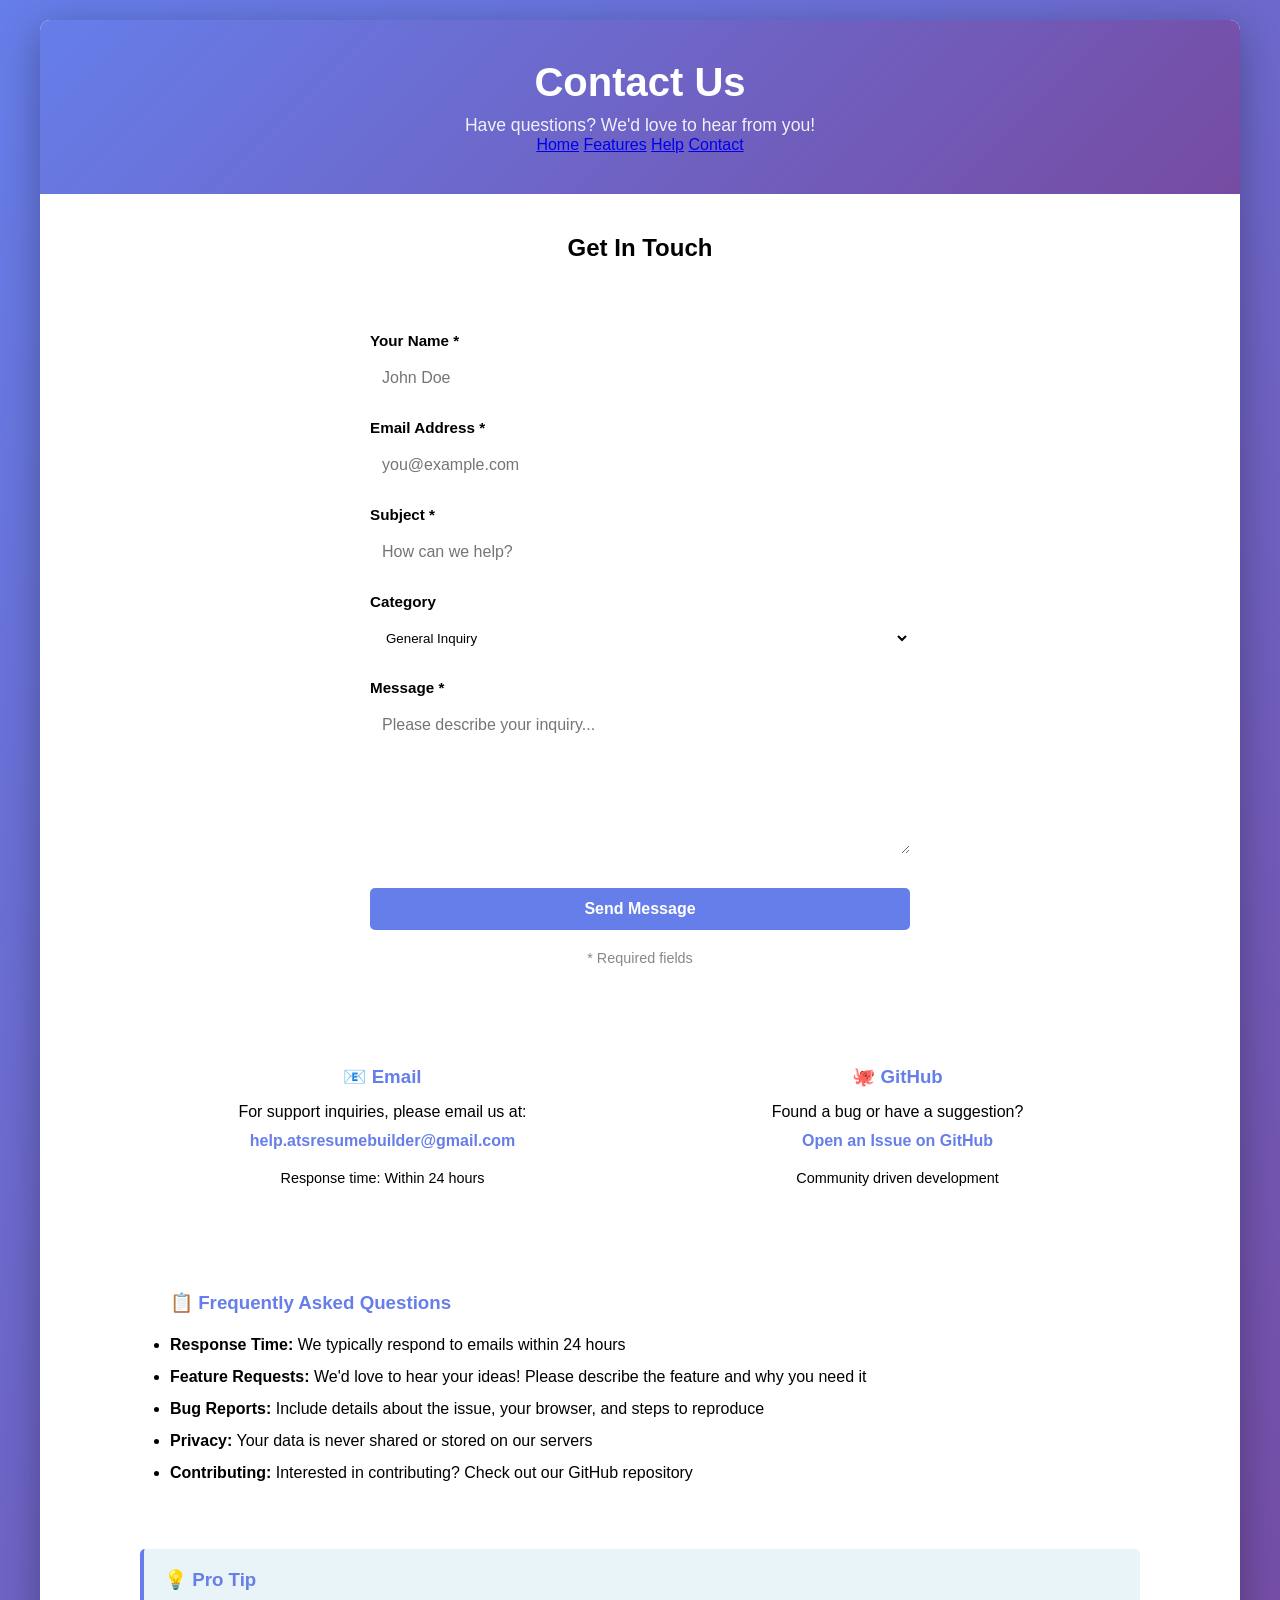
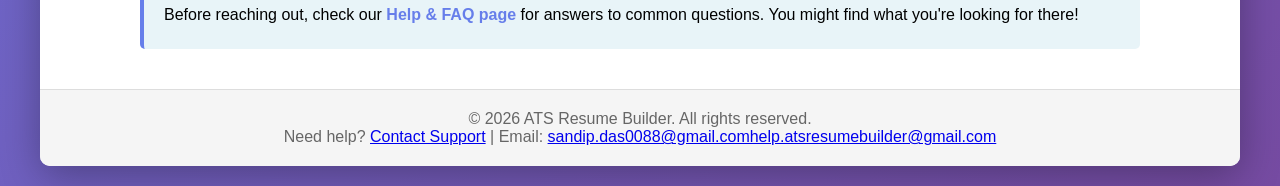
<file: contact.html>
<!DOCTYPE html>
<html lang="en">
<head>
    <meta charset="UTF-8">
    <meta name="viewport" content="width=device-width, initial-scale=1.0">
    <title>Contact Us - ATS Resume Builder</title>
    <link rel="stylesheet" href="styles.css">
    <style>
        .contact-form {
            max-width: 600px;
            margin: 30px auto;
            padding: 30px;
            background: var(--light-bg);
            border-radius: 8px;
        }
        .form-group {
            margin-bottom: 20px;
        }
        .form-group label {
            display: block;
            margin-bottom: 8px;
            font-weight: 600;
            color: var(--text-color);
        }
        .form-group input,
        .form-group textarea {
            width: 100%;
            padding: 12px;
            border: 1px solid var(--border-color);
            border-radius: 5px;
            font-family: inherit;
            font-size: 1em;
            background: var(--bg-color);
            color: var(--text-color);
        }
        .form-group textarea {
            resize: vertical;
            min-height: 150px;
        }
        .submit-btn {
            width: 100%;
            padding: 12px;
            background: #667eea;
            color: white;
            border: none;
            border-radius: 5px;
            font-size: 1em;
            font-weight: 600;
            cursor: pointer;
            transition: background 0.3s;
        }
        .submit-btn:hover {
            background: #5568d3;
        }
        .contact-info {
            display: grid;
            grid-template-columns: 1fr 1fr;
            gap: 30px;
            margin-top: 50px;
        }
        .contact-card {
            padding: 20px;
            background: var(--light-bg);
            border-radius: 8px;
            text-align: center;
        }
        .contact-card h3 {
            color: #667eea;
            margin-bottom: 10px;
        }
        .contact-card p {
            color: var(--text-color);
            line-height: 1.8;
        }
        .contact-card a {
            color: #667eea;
            text-decoration: none;
            font-weight: 600;
        }
        .contact-card a:hover {
            text-decoration: underline;
        }
    </style>
</head>
<body>
    <div class="container">
        <header>
            <h1>Contact Us</h1>
            <p>Have questions? We'd love to hear from you!</p>
            <nav class="header-nav">
                <a href="index.html" class="nav-link">Home</a>
                <a href="features.html" class="nav-link">Features</a>
                <a href="help.html" class="nav-link">Help</a>
                <a href="contact.html" class="nav-link active">Contact</a>
            </nav>
        </header>

        <main style="display: block; padding: 40px;">
            <div style="max-width: 1000px; margin: 0 auto;">
                <h2 style="text-align: center; margin-bottom: 40px;">Get In Touch</h2>
                
                <div class="contact-form">
                    <form id="contactForm" onsubmit="handleSubmit(event)">
                        <div class="form-group">
                            <label for="name">Your Name *</label>
                            <input type="text" id="name" name="name" placeholder="John Doe" required>
                        </div>

                        <div class="form-group">
                            <label for="email">Email Address *</label>
                            <input type="email" id="email" name="email" placeholder="you@example.com" required>
                        </div>

                        <div class="form-group">
                            <label for="subject">Subject *</label>
                            <input type="text" id="subject" name="subject" placeholder="How can we help?" required>
                        </div>

                        <div class="form-group">
                            <label for="category">Category</label>
                            <select id="category" name="category" style="width: 100%; padding: 12px; border: 1px solid var(--border-color); border-radius: 5px; background: var(--bg-color); color: var(--text-color);">
                                <option value="general">General Inquiry</option>
                                <option value="bug">Bug Report</option>
                                <option value="feature">Feature Request</option>
                                <option value="feedback">Feedback</option>
                                <option value="other">Other</option>
                            </select>
                        </div>

                        <div class="form-group">
                            <label for="message">Message *</label>
                            <textarea id="message" name="message" placeholder="Please describe your inquiry..." required></textarea>
                        </div>

                        <button type="submit" class="submit-btn">Send Message</button>
                    </form>
                    <p style="text-align: center; margin-top: 20px; color: #888; font-size: 0.9em;">
                        * Required fields
                    </p>
                </div>

                <div class="contact-info">
                    <div class="contact-card">
                        <h3>📧 Email</h3>
                        <p>
                            For support inquiries, please email us at:<br>
                            <a href="mailto:help.atsresumebuilder@gmail.com">help.atsresumebuilder@gmail.com</a>
                        </p>
                        <p style="font-size: 0.9em; margin-top: 10px;">Response time: Within 24 hours</p>
                    </div>

                    <div class="contact-card">
                        <h3>🐙 GitHub</h3>
                        <p>
                            Found a bug or have a suggestion?<br>
                            <a href="https://github.com/sandipdas0088-jpg/ATS-Resume-By-Sandip" target="_blank">Open an Issue on GitHub</a>
                        </p>
                        <p style="font-size: 0.9em; margin-top: 10px;">Community driven development</p>
                    </div>
                </div>

                <div style="margin-top: 50px; padding: 30px; background: var(--light-bg); border-radius: 8px;">
                    <h3 style="color: #667eea; margin-bottom: 15px;">📋 Frequently Asked Questions</h3>
                    <ul style="line-height: 2; color: var(--text-color);">
                        <li><strong>Response Time:</strong> We typically respond to emails within 24 hours</li>
                        <li><strong>Feature Requests:</strong> We'd love to hear your ideas! Please describe the feature and why you need it</li>
                        <li><strong>Bug Reports:</strong> Include details about the issue, your browser, and steps to reproduce</li>
                        <li><strong>Privacy:</strong> Your data is never shared or stored on our servers</li>
                        <li><strong>Contributing:</strong> Interested in contributing? Check out our GitHub repository</li>
                    </ul>
                </div>

                <div style="margin-top: 30px; padding: 20px; background: #e8f4f8; border-left: 4px solid #667eea; border-radius: 5px;">
                    <h3 style="color: #667eea; margin-bottom: 10px;">💡 Pro Tip</h3>
                    <p style="color: var(--text-color); line-height: 1.8;">
                        Before reaching out, check our <a href="help.html" style="color: #667eea; font-weight: bold; text-decoration: none;">Help & FAQ page</a> 
                        for answers to common questions. You might find what you're looking for there!
                    </p>
                </div>
            </div>
        </main>

        <footer>
            <p>&copy; 2026 ATS Resume Builder. All rights reserved.</p>
            <p>Need help? <a href="contact.html">Contact Support</a> | Email: <a href="mailto:help.atsresumebuilder@gmail.com">sandip.das0088@gmail.comhelp.atsresumebuilder@gmail.com</a></p>
        </footer>
    </div>

    <script>
        function handleSubmit(event) {
            event.preventDefault();
            
            const name = document.getElementById('name').value;
            const email = document.getElementById('email').value;
            const subject = document.getElementById('subject').value;
            const message = document.getElementById('message').value;
            
            // Construct mailto link
            const mailtoLink = `mailto:help.atsresumebuilder@gmail.com?subject=${encodeURIComponent(subject)}&body=${encodeURIComponent(`From: ${name} (${email})\n\n${message}`)}`;
            
            window.location.href = mailtoLink;
            
            // Alert user
            alert('Opening email client. If it doesn\'t open, please email us directly at help.atsresumebuilder@gmail.com');
            
            // Reset form
            document.getElementById('contactForm').reset();
        }
    </script>
</body>
</html>
</file>
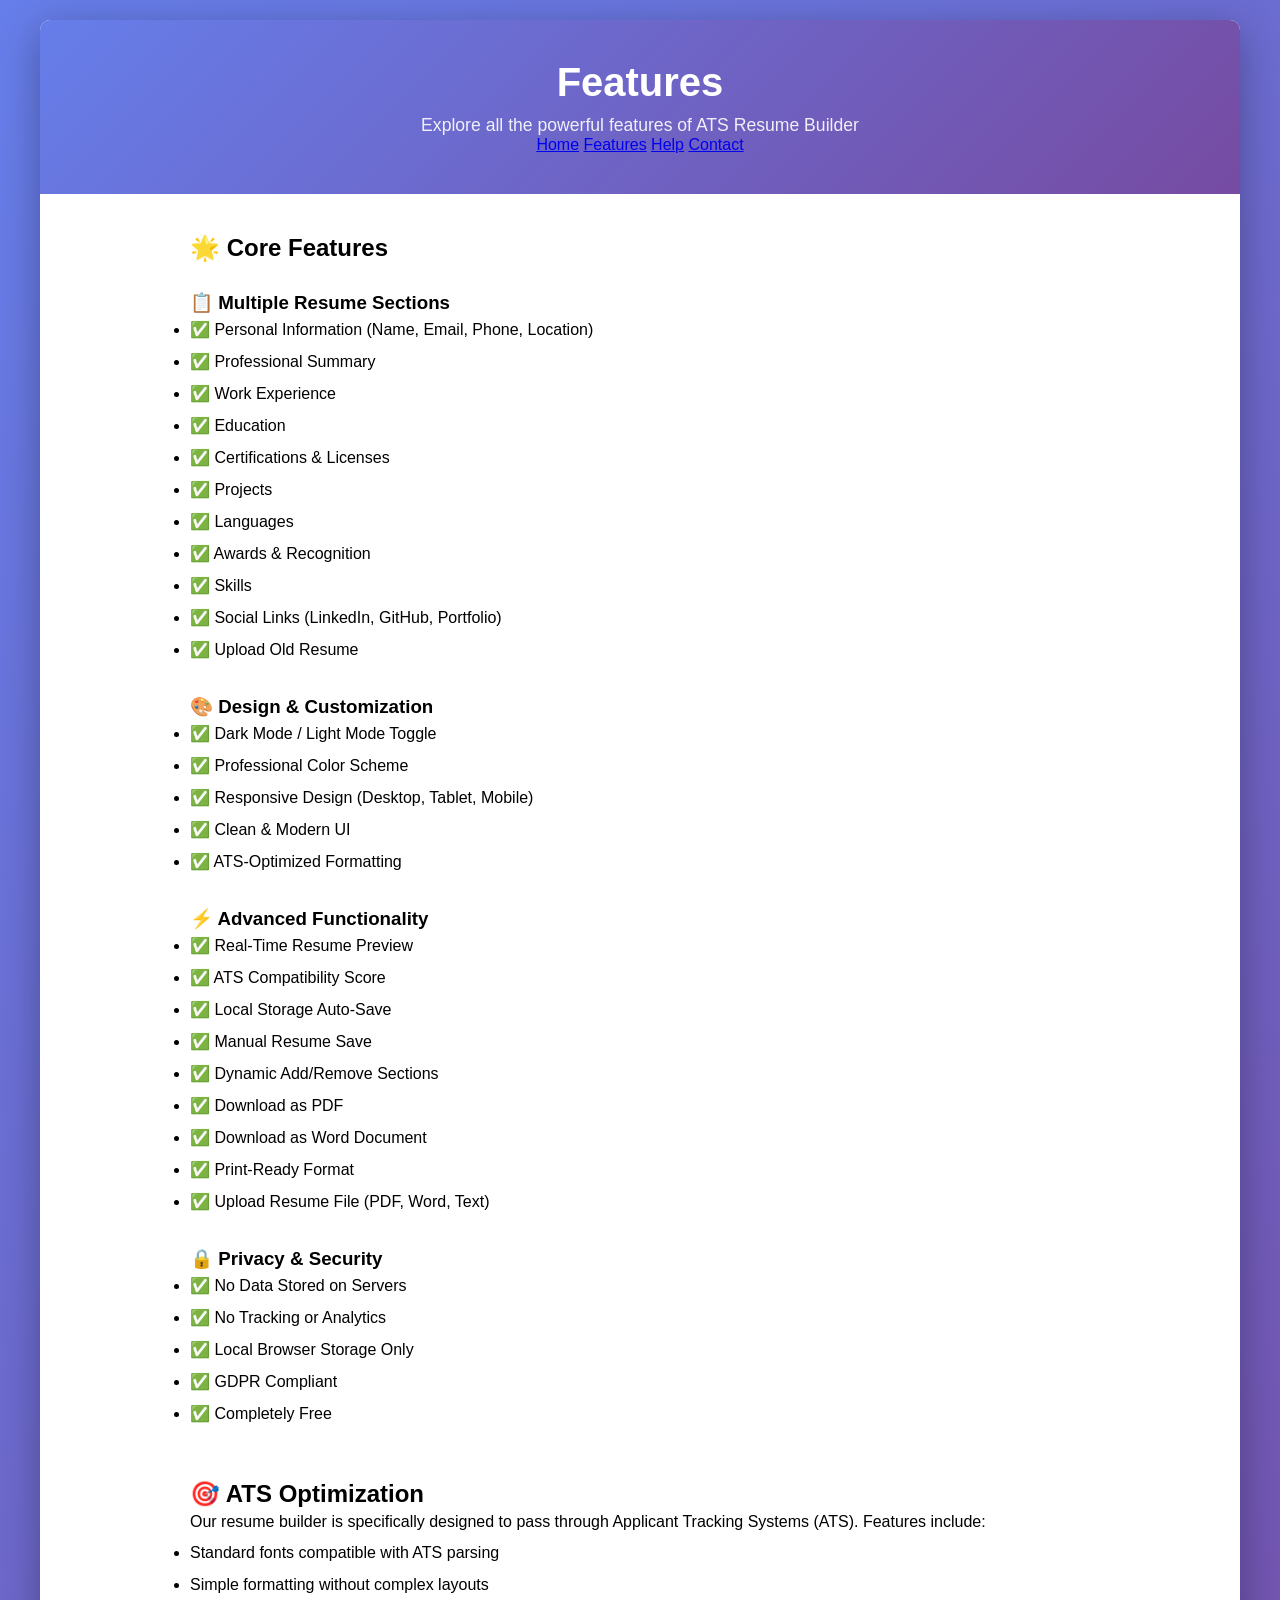
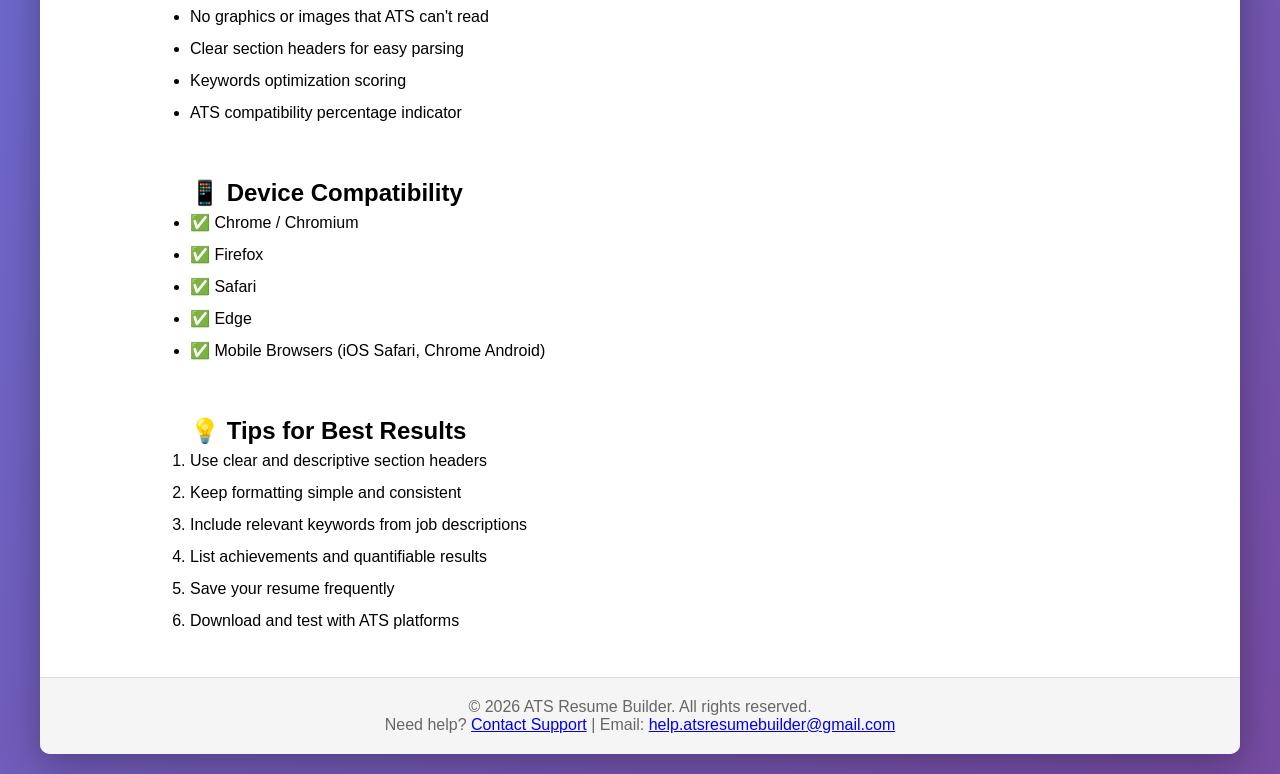
<file: features.html>
<!DOCTYPE html>
<html lang="en">
<head>
    <meta charset="UTF-8">
    <meta name="viewport" content="width=device-width, initial-scale=1.0">
    <title>Features - ATS Resume Builder</title>
    <link rel="stylesheet" href="styles.css">
</head>
<body>
    <div class="container">
        <header>
            <h1>Features</h1>
            <p>Explore all the powerful features of ATS Resume Builder</p>
            <nav class="header-nav">
                <a href="index.html" class="nav-link">Home</a>
                <a href="features.html" class="nav-link active">Features</a>
                <a href="help.html" class="nav-link">Help</a>
                <a href="contact.html" class="nav-link">Contact</a>
            </nav>
        </header>

        <main style="display: block; padding: 40px;">
            <div style="max-width: 900px; margin: 0 auto;">
                <h2>🌟 Core Features</h2>
                
                <div style="margin: 30px 0;">
                    <h3>📋 Multiple Resume Sections</h3>
                    <ul style="line-height: 2;">
                        <li>✅ Personal Information (Name, Email, Phone, Location)</li>
                        <li>✅ Professional Summary</li>
                        <li>✅ Work Experience</li>
                        <li>✅ Education</li>
                        <li>✅ Certifications & Licenses</li>
                        <li>✅ Projects</li>
                        <li>✅ Languages</li>
                        <li>✅ Awards & Recognition</li>
                        <li>✅ Skills</li>
                        <li>✅ Social Links (LinkedIn, GitHub, Portfolio)</li>
                        <li>✅ Upload Old Resume</li>
                    </ul>
                </div>

                <div style="margin: 30px 0;">
                    <h3>🎨 Design & Customization</h3>
                    <ul style="line-height: 2;">
                        <li>✅ Dark Mode / Light Mode Toggle</li>
                        <li>✅ Professional Color Scheme</li>
                        <li>✅ Responsive Design (Desktop, Tablet, Mobile)</li>
                        <li>✅ Clean & Modern UI</li>
                        <li>✅ ATS-Optimized Formatting</li>
                    </ul>
                </div>

                <div style="margin: 30px 0;">
                    <h3>⚡ Advanced Functionality</h3>
                    <ul style="line-height: 2;">
                        <li>✅ Real-Time Resume Preview</li>
                        <li>✅ ATS Compatibility Score</li>
                        <li>✅ Local Storage Auto-Save</li>
                        <li>✅ Manual Resume Save</li>
                        <li>✅ Dynamic Add/Remove Sections</li>
                        <li>✅ Download as PDF</li>
                        <li>✅ Download as Word Document</li>
                        <li>✅ Print-Ready Format</li>
                        <li>✅ Upload Resume File (PDF, Word, Text)</li>
                    </ul>
                </div>

                <div style="margin: 30px 0;">
                    <h3>🔒 Privacy & Security</h3>
                    <ul style="line-height: 2;">
                        <li>✅ No Data Stored on Servers</li>
                        <li>✅ No Tracking or Analytics</li>
                        <li>✅ Local Browser Storage Only</li>
                        <li>✅ GDPR Compliant</li>
                        <li>✅ Completely Free</li>
                    </ul>
                </div>

                <h2 style="margin-top: 50px;">🎯 ATS Optimization</h2>
                <p style="line-height: 1.8;">
                    Our resume builder is specifically designed to pass through Applicant Tracking Systems (ATS). 
                    Features include:
                </p>
                <ul style="line-height: 2;">
                    <li>Standard fonts compatible with ATS parsing</li>
                    <li>Simple formatting without complex layouts</li>
                    <li>No graphics or images that ATS can't read</li>
                    <li>Clear section headers for easy parsing</li>
                    <li>Keywords optimization scoring</li>
                    <li>ATS compatibility percentage indicator</li>
                </ul>

                <h2 style="margin-top: 50px;">📱 Device Compatibility</h2>
                <ul style="line-height: 2;">
                    <li>✅ Chrome / Chromium</li>
                    <li>✅ Firefox</li>
                    <li>✅ Safari</li>
                    <li>✅ Edge</li>
                    <li>✅ Mobile Browsers (iOS Safari, Chrome Android)</li>
                </ul>

                <h2 style="margin-top: 50px;">💡 Tips for Best Results</h2>
                <ol style="line-height: 2;">
                    <li>Use clear and descriptive section headers</li>
                    <li>Keep formatting simple and consistent</li>
                    <li>Include relevant keywords from job descriptions</li>
                    <li>List achievements and quantifiable results</li>
                    <li>Save your resume frequently</li>
                    <li>Download and test with ATS platforms</li>
                </ol>
            </div>
        </main>

        <footer>
            <p>&copy; 2026 ATS Resume Builder. All rights reserved.</p>
            <p>Need help? <a href="contact.html">Contact Support</a> | Email: <a href="mailto:help.atsresumebuilder@gmail.com">help.atsresumebuilder@gmail.com</a></p>
        </footer>
    </div>
</body>
</html>
</file>
<file: styles.css>
* {
    margin: 0;
    padding: 0;
    box-sizing: border-box;
}

body {
    font-family: 'Segoe UI', Tahoma, Geneva, Verdana, sans-serif;
    background: linear-gradient(135deg, #667eea 0%, #764ba2 100%);
    min-height: 100vh;
    padding: 20px;
}

.container {
    max-width: 1200px;
    margin: 0 auto;
    background: white;
    border-radius: 10px;
    box-shadow: 0 10px 40px rgba(0, 0, 0, 0.3);
    overflow: hidden;
}

header {
    background: linear-gradient(135deg, #667eea 0%, #764ba2 100%);
    color: white;
    padding: 40px 20px;
    text-align: center;
}

header h1 {
    font-size: 2.5em;
    margin-bottom: 10px;
}

header p {
    font-size: 1.1em;
    opacity: 0.9;
}

main {
    display: grid;
    grid-template-columns: 1fr 1fr;
    gap: 40px;
    padding: 40px;
}

.form-section,
.preview-section {
    min-height: 400px;
}

.preview-section h2 {
    margin-bottom: 20px;
    color: #333;
}

fieldset {
    border: 2px solid #e0e0e0;
    border-radius: 8px;
    padding: 20px;
    margin-bottom: 25px;
    background: #f9f9f9;
}

legend {
    padding: 0 10px;
    font-size: 1.1em;
    font-weight: 600;
    color: #667eea;
}

.form-group {
    margin-bottom: 15px;
}

label {
    display: block;
    margin-bottom: 5px;
    color: #333;
    font-weight: 500;
    font-size: 0.95em;
}

input[type="text"],
input[type="email"],
input[type="tel"],
textarea {
    width: 100%;
    padding: 10px 12px;
    border: 1px solid #ddd;
    border-radius: 5px;
    font-family: inherit;
    font-size: 1em;
    transition: border-color 0.3s;
}

input[type="text"]:focus,
input[type="email"]:focus,
input[type="tel"]:focus,
textarea:focus {
    outline: none;
    border-color: #667eea;
    box-shadow: 0 0 5px rgba(102, 126, 234, 0.3);
}

textarea {
    resize: vertical;
}

button {
    background: #667eea;
    color: white;
    border: none;
    padding: 10px 20px;
    border-radius: 5px;
    cursor: pointer;
    font-size: 0.95em;
    font-weight: 600;
    transition: background 0.3s;
    margin-top: 10px;
}

button:hover {
    background: #5568d3;
}

.btn-primary {
    background: #667eea;
    padding: 12px 30px;
    font-size: 1em;
    width: 48%;
    margin-right: 2%;
}

.btn-secondary {
    background: #764ba2;
    padding: 12px 30px;
    font-size: 1em;
    width: 48%;
}

.button-group {
    display: flex;
    gap: 10px;
    margin-top: 30px;
}

.button-group button {
    flex: 1;
}

.resume-output {
    background: white;
    border: 1px solid #ddd;
    border-radius: 8px;
    padding: 30px;
    min-height: 600px;
    line-height: 1.6;
    color: #333;
    box-shadow: 0 2px 10px rgba(0, 0, 0, 0.1);
}

.resume-output h2 {
    color: #667eea;
    margin-top: 20px;
    margin-bottom: 10px;
    font-size: 1.3em;
    border-bottom: 2px solid #667eea;
    padding-bottom: 5px;
}

.resume-output h3 {
    color: #333;
    margin-top: 10px;
    margin-bottom: 5px;
    font-size: 1.05em;
}

.resume-output p {
    margin-bottom: 8px;
    font-size: 0.95em;
}

.resume-header {
    text-align: center;
    margin-bottom: 20px;
    border-bottom: 2px solid #333;
    padding-bottom: 15px;
}

.resume-header h1 {
    font-size: 1.8em;
    margin-bottom: 5px;
}

.resume-header .contact-info {
    font-size: 0.9em;
    color: #555;
}

footer {
    background: #f5f5f5;
    padding: 20px;
    text-align: center;
    color: #666;
    border-top: 1px solid #ddd;
}

@media (max-width: 768px) {
    main {
        grid-template-columns: 1fr;
        gap: 20px;
        padding: 20px;
    }

    header h1 {
        font-size: 1.8em;
    }

    header p {
        font-size: 1em;
    }

    .btn-primary,
    .btn-secondary {
        width: 100%;
        margin-right: 0;
    }

    .button-group {
        flex-direction: column;
        gap: 10px;
    }
}

/* ATS Optimization Styles */
.resume-output {
    font-family: 'Arial', sans-serif;
    font-size: 11pt;
    line-height: 1.15;
    color: #000;
}
</file>
